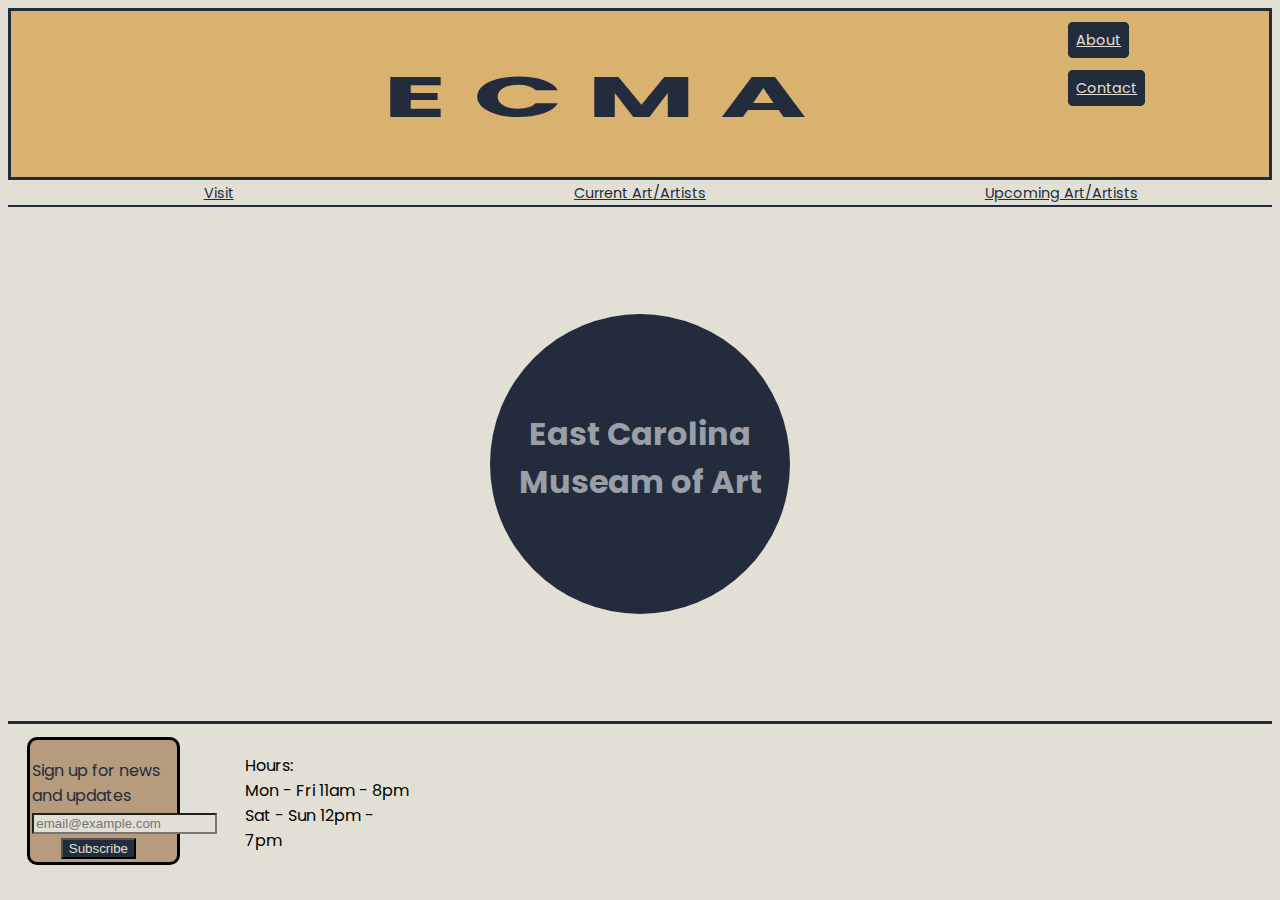
<file: FinalCode/index.html>
<!DOCTYPE html>
<html lang="en">
<head>
    <meta charset="UTF-8">
    <meta name="viewport" content="width=device-width, initial-scale=1.0">
    <title>EC Museam of Art</title>
    <!-- Link to Bootstrap 4 CSS -->
    <link rel="stylesheet" href="https://stackpath.bootstrapcdn.com/bootstrap/4.1.0/css/bootstrap.min.css" integrity="sha384-9gVQ4dYFwwWSjIDZnLEWnxCjeSWFphJiwGPXr1jddIhOegiu1FwO5qRGvFXOdJZ4" crossorigin="anonymous">
    <link href="https://fonts.googleapis.com/css2?family=Poppins&display=swap" rel="stylesheet">
    <link rel="stylesheet" href="https://use.fontawesome.com/releases/v5.5.0/css/all.css" integrity="sha384-B4dIYHKNBt8Bc12p+WXckhzcICo0wtJAoU8YZTY5qE0Id1GSseTk6S+L3BlXeVIU" crossorigin="anonymous">
    <link rel="stylesheet" type="text/css" href="./styles/stylesheet.css">
</head>
<body>
    <div class="container-wrap">
        <header class="mainheader">
            <div class="mainicon">
                <a class="homelink" href="./index.html"><i class="fab fa-accusoft fa-3x" style="color:#222c3c"></i></a>
            </div>
            <div class="ECMA">
                <h1 class="title">E C M A</h1>
            </div>
            <div class="topbuttons">
              <ul class="toptwobuttons">
                  <li class="topbutton1" >
                     <a class="toplinks" href="./pages/about.html">About</a>
                  </li>
                  <li class="topbutton2">
                    <a class="toplinks" href="./pages/contact.html">Contact</a>
                  </li>
              </ul>
            </div>
        </header>
        <nav class="row-fluid mainnavbar">
            <div class="navcontainer">
                <div class="nav-item1">
                    <a class="nav-link" href="./pages/visit.html">Visit</a>
                </div>
                <div class="nav-item1">
                    <a class="nav-link" href="./pages/currentevents.html">Current Art/Artists</a>
                </div>
                <div class="nav-item1">
                    <a class="nav-link" href="./pages/upcomingevents.html">Upcoming Art/Artists</a>
                </div>
            </div>
            <ul class="hiddennav nav-pills">
                <li class="nav-item dropdown">
                    <a class="nav-link dropdown-toggle" data-toggle="dropdown" href="#" role="button" aria-haspopup="true" aria-expanded="false"><i class="fas fa-align-justify"></i></a>
                    <div class="dropdown-menu">
                        <a class="dropdown-item" href="./pages/visit.html">Visit</a>
                        <a class="dropdown-item" href="./pages/currentevents.html">Current Art/Artists</a>
                        <a class="dropdown-item" href="./pages/upcomingevents.html">Upcoming Art/Artists</a>
                    </div>
                </li>
            </ul>
        </nav>
        <main class="row-fluid indexmiddlerow">
            <p>
            </br>
            </br>
            </br>      
            </p>
            <h3 class="middleheader">
            </br>
            </br>
                East Carolina Museam of Art
            </h3>
            <p>
            </br>
            </br>
            </br>   
            </p>
        </main>
        <footer class="row-fluid footerrow">
            <div class="col-sm-8">
                <div class="emailform">
                <p class="formtext">Sign up for news and updates</p>
                <form class="form-inline" action="/action_page.php">
                    <div class="form-group">
                      <label for="email"></label>
                      <input type="email" class="form-control" id="email" placeholder="email@example.com" name="email">
                    </div>
                    <button type="submit" class="btn btn-default emailbutton">Subscribe</button>
                </form>
            </div>
            </div>
            <div class="col-sm-4">
                <div class="hourscontainer">
                <p>
                    Hours:
                </br>
                    Mon - Fri 11am - 8pm
                    Sat - Sun 12pm - 7pm
                </p>
            </div>
            </div>
        </footer>
    </div>

    <script src="https://code.jquery.com/jquery-3.3.1.slim.min.js" integrity="sha384-q8i/X+965DzO0rT7abK41JStQIAqVgRVzpbzo5smXKp4YfRvH+8abtTE1Pi6jizo" crossorigin="anonymous"></script>
    <script src="https://cdnjs.cloudflare.com/ajax/libs/popper.js/1.14.0/umd/popper.min.js" integrity="sha384-cs/chFZiN24E4KMATLdqdvsezGxaGsi4hLGOzlXwp5UZB1LY//20VyM2taTB4QvJ" crossorigin="anonymous"></script>
    <script src="https://stackpath.bootstrapcdn.com/bootstrap/4.1.0/js/bootstrap.min.js" integrity="sha384-uefMccjFJAIv6A+rW+L4AHf99KvxDjWSu1z9VI8SKNVmz4sk7buKt/6v9KI65qnm" crossorigin="anonymous"></script>
</body>
</html>
</file>
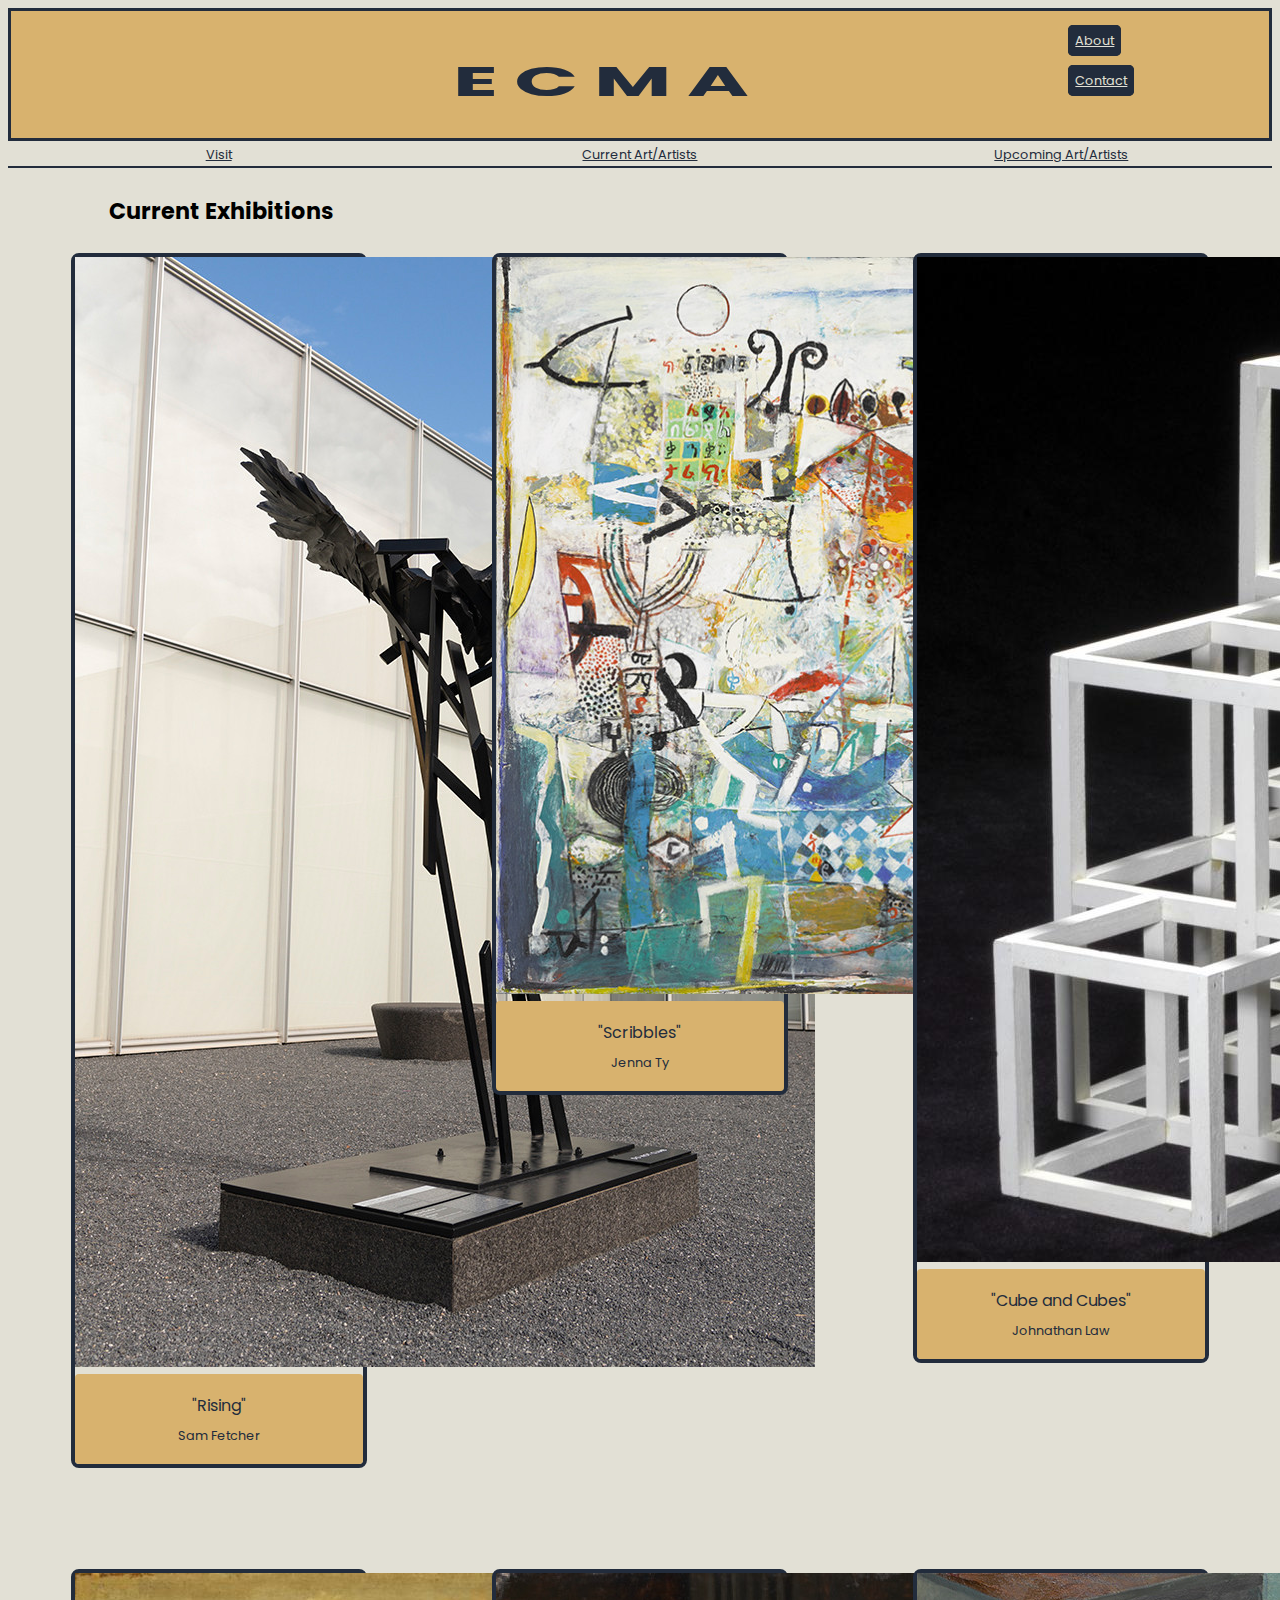
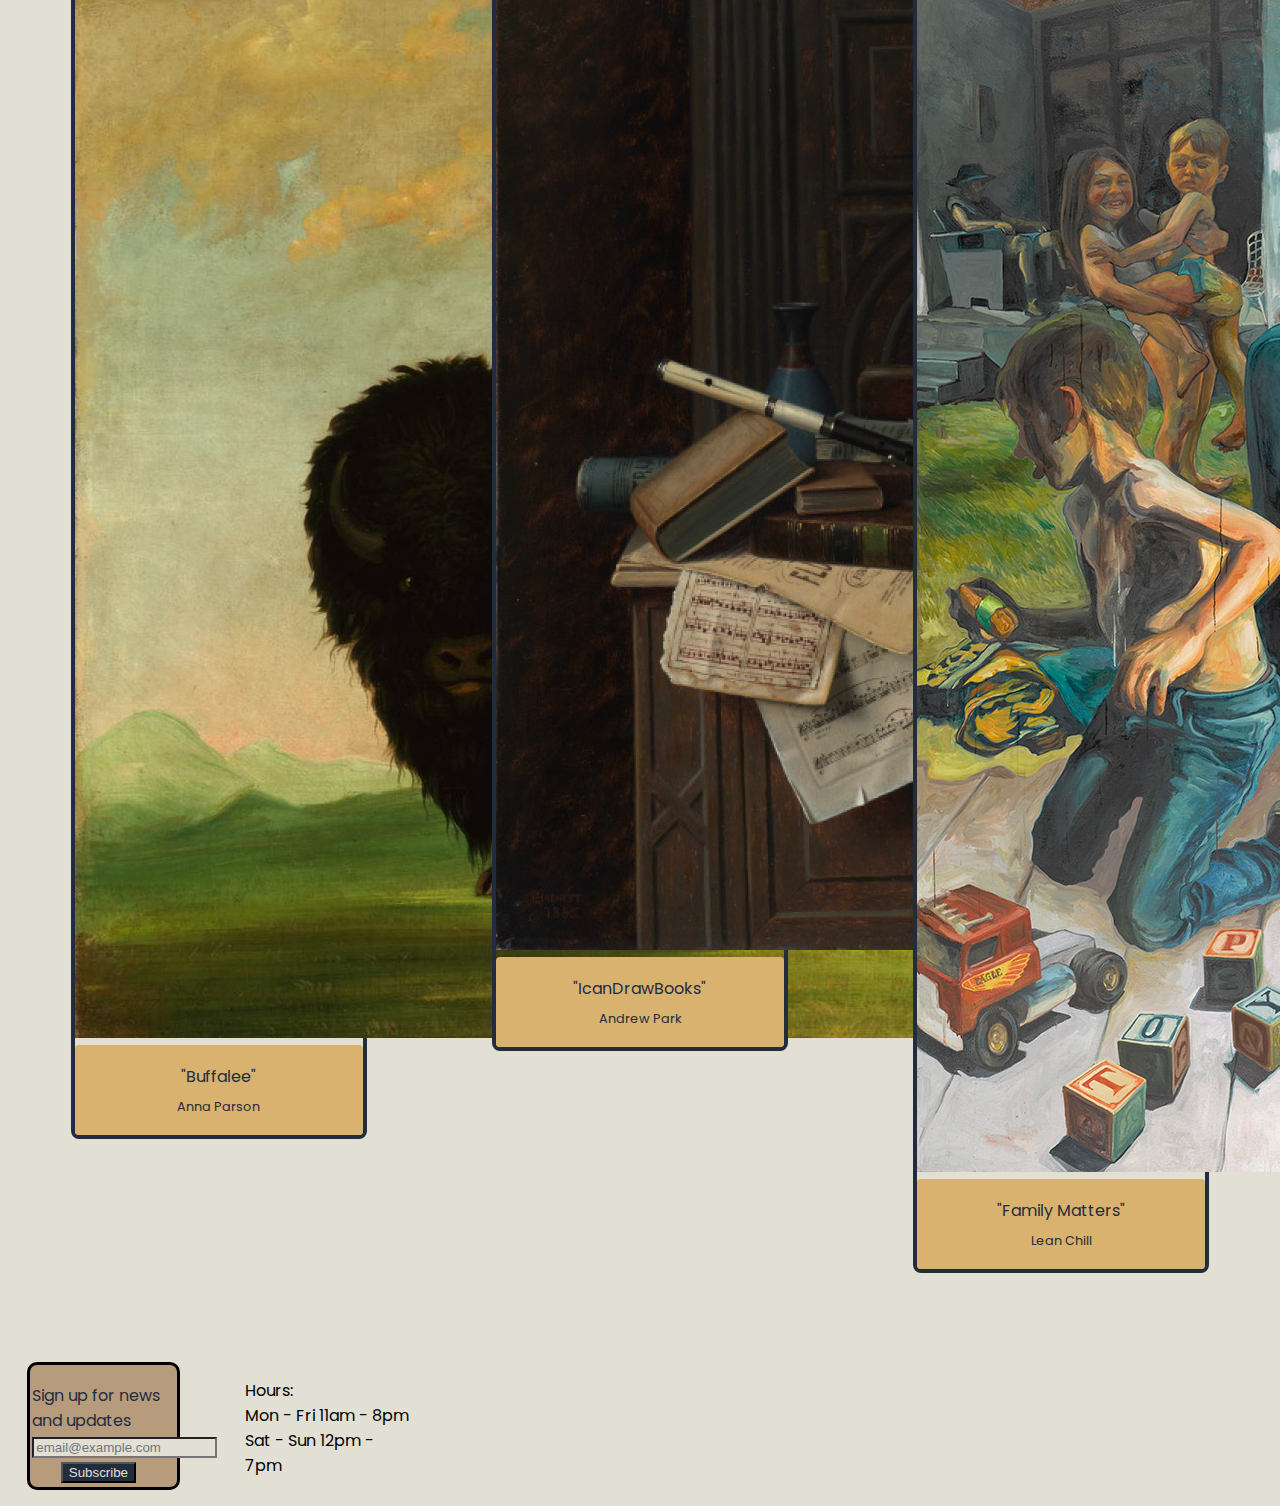
<file: FinalCode/pages/currentevents.html>
<!DOCTYPE html>
<html lang="en">
<head>
    <meta charset="UTF-8">
    <meta name="viewport" content="width=device-width, initial-scale=1.0">
    <title>Current Exhibits</title>
    <!-- Link to Bootstrap 4 CSS -->
    <link rel="stylesheet" href="https://stackpath.bootstrapcdn.com/bootstrap/4.1.0/css/bootstrap.min.css" integrity="sha384-9gVQ4dYFwwWSjIDZnLEWnxCjeSWFphJiwGPXr1jddIhOegiu1FwO5qRGvFXOdJZ4" crossorigin="anonymous">

    <!-- a Google font -->
    <link href="https://fonts.googleapis.com/css2?family=Poppins&display=swap" rel="stylesheet">
    <!-- FontAwesome for search icon -->
    <link rel="stylesheet" href="https://use.fontawesome.com/releases/v5.5.0/css/all.css" integrity="sha384-B4dIYHKNBt8Bc12p+WXckhzcICo0wtJAoU8YZTY5qE0Id1GSseTk6S+L3BlXeVIU" crossorigin="anonymous">
    <!-- Link to your custom stylesheet. Any non-Bootstrap styles you create go in this stylesheet. You can create new classes and IDs, or add new rules for classes that already exist in Bootstrap. Any rules you put in your custom stylesheet will override any styling applied to any elements of the same name in Bootstrap, as long as your custom stylesheet link comes AFTER your Bootstrap CSS link, the way it does here. -->
    <link rel="stylesheet" type="text/css" href="./pagestylesheet.css">
</head>
<body>
    <div class="container-wrap">
        <header class="mainheader">
            <div class="mainicon">
                <a class="homelink" href="../index.html"><i class="fab fa-accusoft fa-2x" style="color:#222c3c"></i></a>
            </div>
            <div class="ECMA">
                <h1 class="title">E C M A</h1>
            </div>
            <div class="topbuttons">
              <ul class="toptwobuttons">
                  <li class="topbutton1" >
                     <a class="toplinks" href="./about.html">About</a>
                  </li>
                  <li class="topbutton2">
                    <a class="toplinks" href="./contact.html">Contact</a>
                  </li>
              </ul>
            </div>
        </header>
        <nav class="row-fluid mainnavbar">
            <div class="navcontainer">
                <div class="nav-item1">
                    <a class="nav-link" href="./visit.html">Visit</a>
                </div>
                <div class="nav-item1">
                    <a class="nav-link" href="./currentevents.html">Current Art/Artists</a>
                </div>
                <div class="nav-item1">
                    <a class="nav-link" href="./upcomingevents.html">Upcoming Art/Artists</a>
                </div>
            </div>
            <ul class="hiddennav nav-pills">
                <li class="nav-item dropdown">
                    <a class="nav-link dropdown-toggle" data-toggle="dropdown" href="#" role="button" aria-haspopup="true" aria-expanded="false"><i class="fas fa-align-justify"></i></a>
                    <div class="dropdown-menu">
                        <a class="dropdown-item" href="./visit.html">Visit</a>
                        <a class="dropdown-item" href="./currentevents.html">Current Art/Artists</a>
                        <a class="dropdown-item" href="./upcomingevents.html">Upcoming Art/Artists</a>
                    </div>
                </li>
            </ul>
        </nav>
        <div class="row-fluid currentmainrow">
            <div class="currentexhibition">Current Exhibitions</div>
            <div class="currentartcontainer">
                <div class="imagecard" style="width: 18rem;">
                    <img src="../images/Blacksclupture.jpg" class="card-img-top" alt="...">
                    <div class="card-body">
                        <p class="card-title">"Rising"</p>
                        <p class="card-text">Sam Fetcher</p>
                    </div>
                </div>
                <div class="imagecard" style="width: 18rem;">
                    <img src="../images/Abstract.jpg" class="card-img-top" alt="...">
                    <div class="card-body">
                        <p class="card-title">"Scribbles"</p>
                        <p class="card-text">Jenna Ty</p>
                    </div>
                </div>
                <div class="imagecard" style="width: 18rem;">
                    <img src="../images/Cube.jpg" class="card-img-top" alt="...">
                    <div class="card-body">
                        <p class="card-title">"Cube and Cubes"</p>
                        <p class="card-text">Johnathan Law</p>
                    </div>
                </div>
            </div>
        </div>
        <div class="row-fluid currentmainrow">
            <div class="currentartcontainer">
                <div class="imagecard" style="width: 18rem;">
                    <img src="../images/Buffalo.jpg" class="card-img-top" alt="...">
                    <div class="card-body">
                        <p class="card-title">"Buffalee"</p>
                        <p class="card-text">Anna Parson</p>
                    </div>
                </div>
                <div class="imagecard" style="width: 18rem;">
                    <img src="../images/Books.jpg" class="card-img-top" alt="...">
                    <div class="card-body">
                        <p class="card-title">"IcanDrawBooks"</p>
                        <p class="card-text">Andrew Park</p>
                    </div>
                </div>
                <div class="imagecard" style="width: 18rem;">
                    <img src="../images/Child.jpg" class="card-img-top" alt="...">
                    <div class="card-body">
                        <p class="card-title">"Family Matters"</p>
                        <p class="card-text">Lean Chill</p>
                    </div>
                </div>
            </div>
        </div>
        <footer class="row-fluid footerrow">
            <div class="col-sm-8">
                <div class="emailform">
                <p class="formtext">Sign up for news and updates</p>
                <form class="form-inline" action="/action_page.php">
                    <div class="form-group">
                      <label for="email"></label>
                      <input type="email" class="form-control" id="email" placeholder="email@example.com" name="email">
                    </div>
                    <button type="submit" class="btn btn-default emailbutton">Subscribe</button>
                </form>
            </div>
            </div>
            <div class="col-sm-4">
                <div class="hourscontainer">
                <p>
                    Hours:
                </br>
                    Mon - Fri 11am - 8pm
                    Sat - Sun 12pm - 7pm
                </p>
            </div>
            </div>
        </footer>
    </div>

    <script src="https://code.jquery.com/jquery-3.3.1.slim.min.js" integrity="sha384-q8i/X+965DzO0rT7abK41JStQIAqVgRVzpbzo5smXKp4YfRvH+8abtTE1Pi6jizo" crossorigin="anonymous"></script>
    <script src="https://cdnjs.cloudflare.com/ajax/libs/popper.js/1.14.0/umd/popper.min.js" integrity="sha384-cs/chFZiN24E4KMATLdqdvsezGxaGsi4hLGOzlXwp5UZB1LY//20VyM2taTB4QvJ" crossorigin="anonymous"></script>
    <script src="https://stackpath.bootstrapcdn.com/bootstrap/4.1.0/js/bootstrap.min.js" integrity="sha384-uefMccjFJAIv6A+rW+L4AHf99KvxDjWSu1z9VI8SKNVmz4sk7buKt/6v9KI65qnm" crossorigin="anonymous"></script>
</body>
</html>
</file>
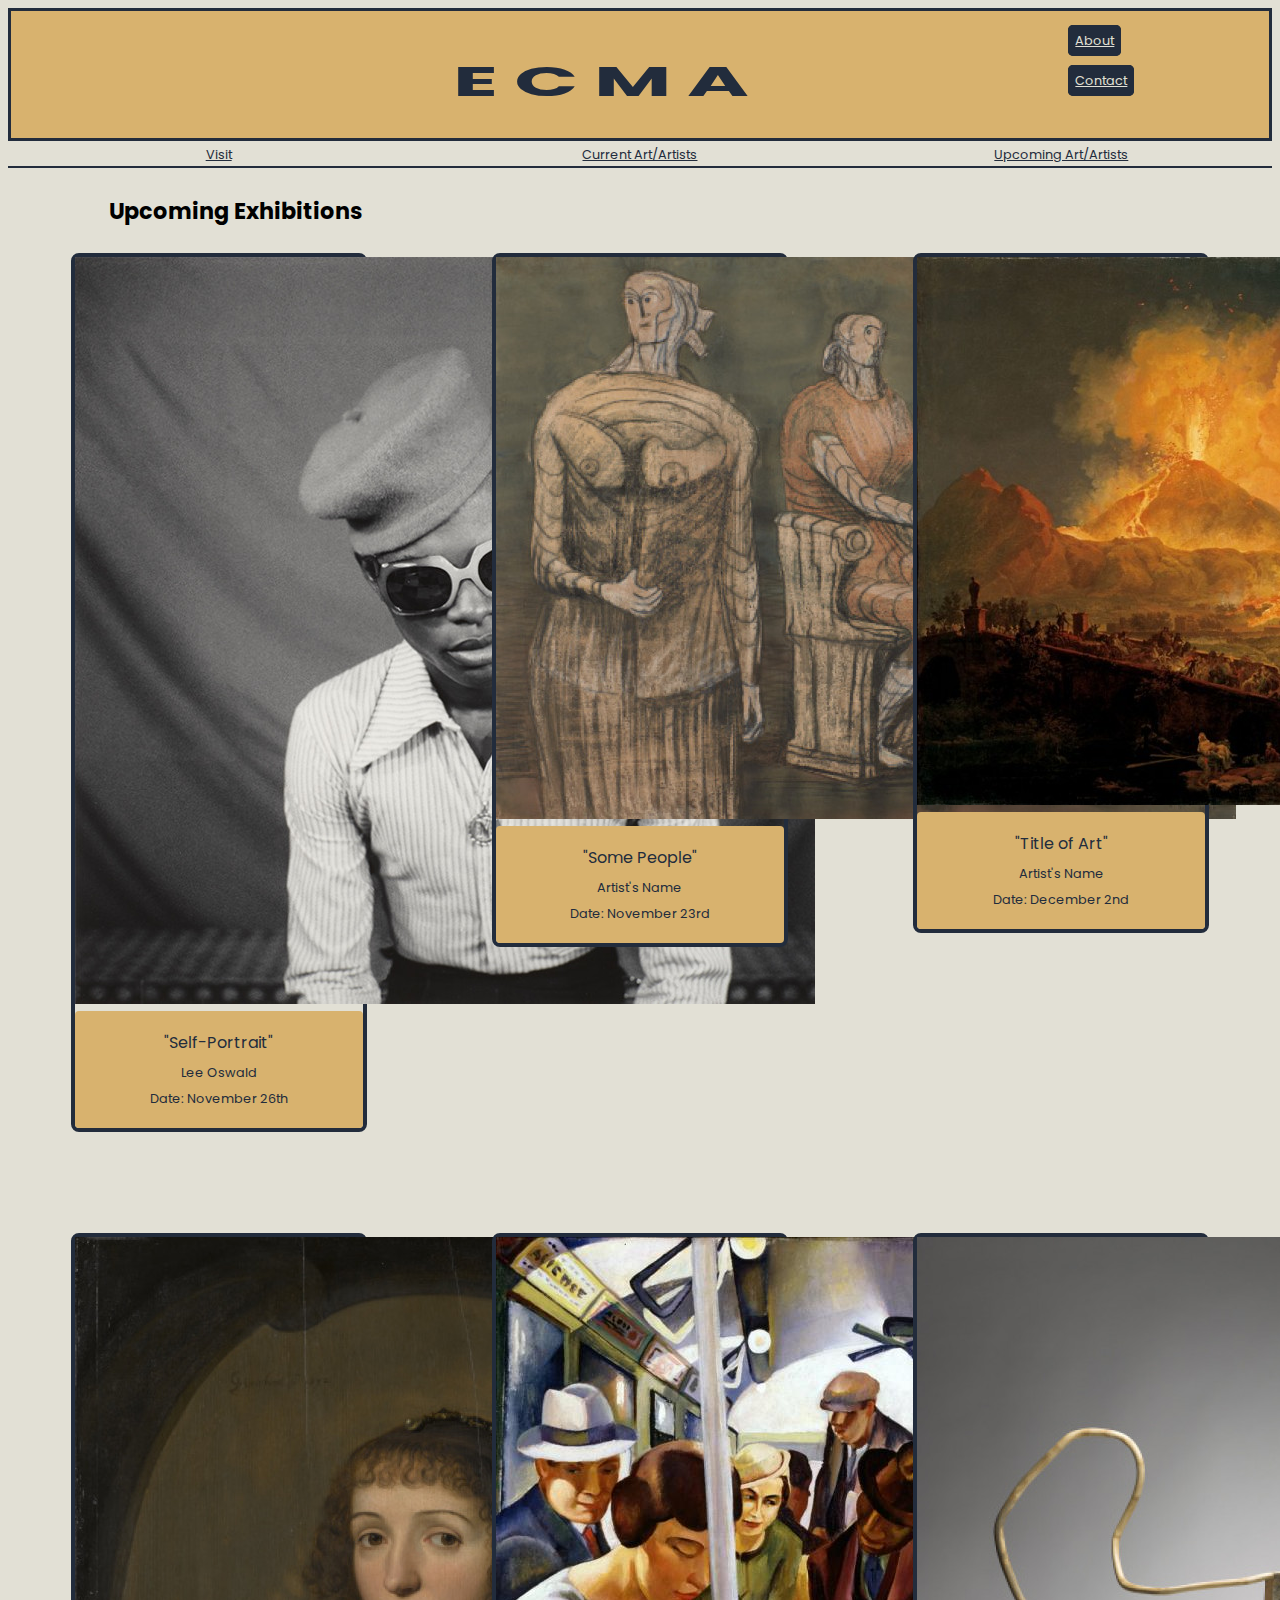
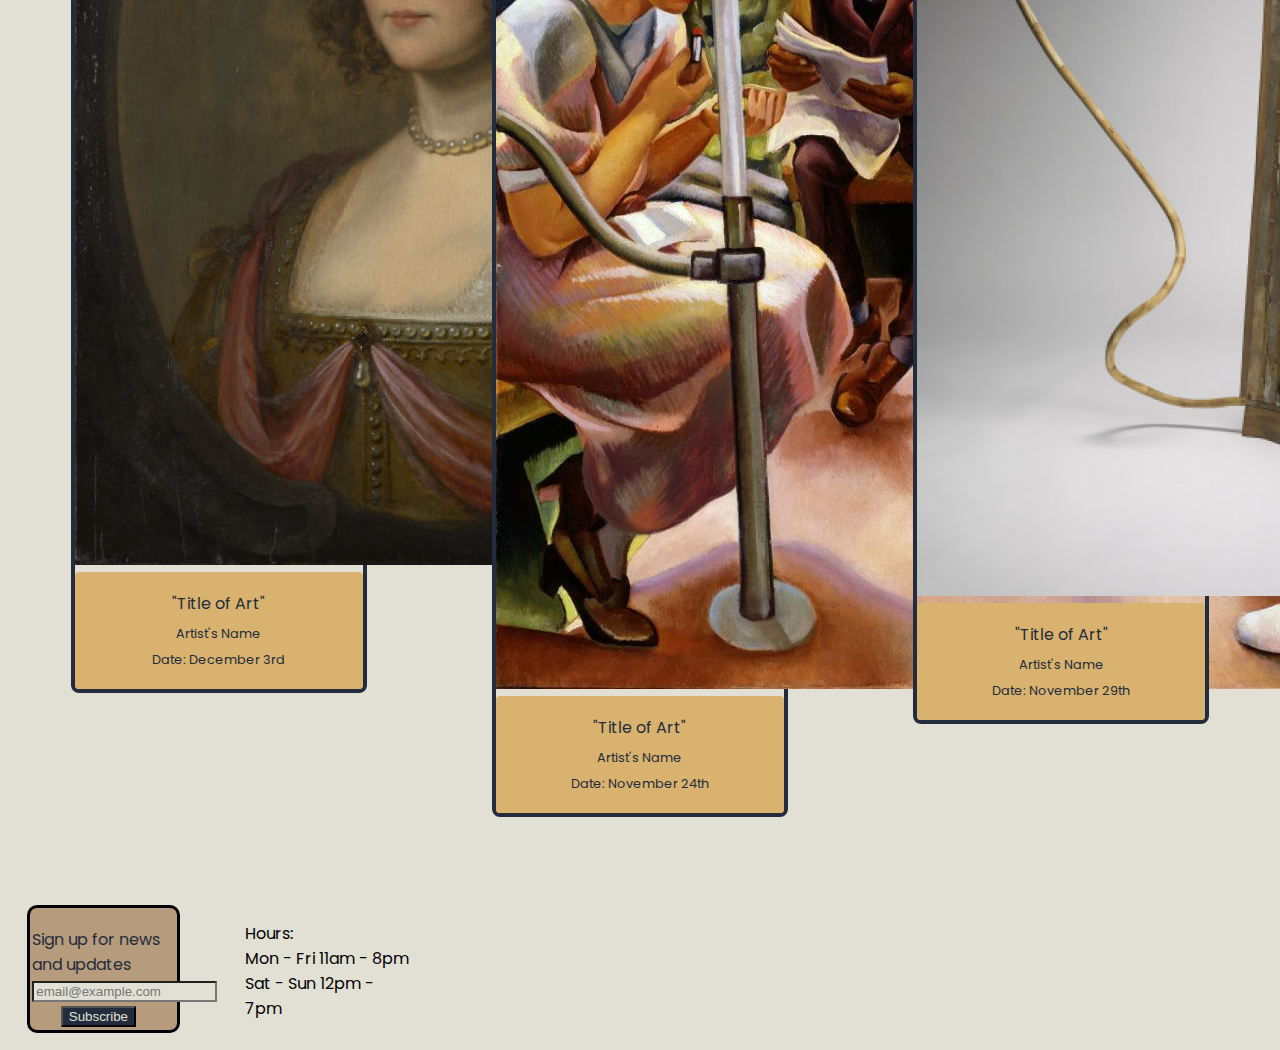
<file: FinalCode/pages/upcomingevents.html>
<!DOCTYPE html>
<html lang="en">
<head>
    <meta charset="UTF-8">
    <meta name="viewport" content="width=device-width, initial-scale=1.0">
    <title>Upcoming Exhibits</title>
    <!-- Link to Bootstrap 4 CSS -->
    <link rel="stylesheet" href="https://stackpath.bootstrapcdn.com/bootstrap/4.1.0/css/bootstrap.min.css" integrity="sha384-9gVQ4dYFwwWSjIDZnLEWnxCjeSWFphJiwGPXr1jddIhOegiu1FwO5qRGvFXOdJZ4" crossorigin="anonymous">

    <!-- a Google font -->
    <link href="https://fonts.googleapis.com/css2?family=Poppins&display=swap" rel="stylesheet">
    <!-- FontAwesome for search icon -->
    <link rel="stylesheet" href="https://use.fontawesome.com/releases/v5.5.0/css/all.css" integrity="sha384-B4dIYHKNBt8Bc12p+WXckhzcICo0wtJAoU8YZTY5qE0Id1GSseTk6S+L3BlXeVIU" crossorigin="anonymous">
    <!-- Link to your custom stylesheet. Any non-Bootstrap styles you create go in this stylesheet. You can create new classes and IDs, or add new rules for classes that already exist in Bootstrap. Any rules you put in your custom stylesheet will override any styling applied to any elements of the same name in Bootstrap, as long as your custom stylesheet link comes AFTER your Bootstrap CSS link, the way it does here. -->
    <link rel="stylesheet" type="text/css" href="./pagestylesheet.css">
</head>
<body>
    <div class="container-wrap">
        <header class="mainheader">
            <div class="mainicon">
                <a class="homelink" href="../index.html"><i class="fab fa-accusoft fa-2x" style="color:#222c3c"></i></a>
            </div>
            <div class="ECMA">
                <h1 class="title">E C M A</h1>
            </div>
            <div class="topbuttons">
              <ul class="toptwobuttons">
                  <li class="topbutton1" >
                     <a class="toplinks" href="./about.html">About</a>
                  </li>
                  <li class="topbutton2">
                    <a class="toplinks" href="./contact.html">Contact</a>
                  </li>
              </ul>
            </div>
        </header>
        <nav class="row-fluid mainnavbar">
            <div class="navcontainer">
                <div class="nav-item1">
                    <a class="nav-link" href="./visit.html">Visit</a>
                </div>
                <div class="nav-item1">
                    <a class="nav-link" href="./currentevents.html">Current Art/Artists</a>
                </div>
                <div class="nav-item1">
                    <a class="nav-link" href="./upcomingevents.html">Upcoming Art/Artists</a>
                </div>
            </div>
            <ul class="hiddennav nav-pills">
                <li class="nav-item dropdown">
                    <a class="nav-link dropdown-toggle" data-toggle="dropdown" href="#" role="button" aria-haspopup="true" aria-expanded="false"><i class="fas fa-align-justify"></i></a>
                    <div class="dropdown-menu">
                        <a class="dropdown-item" href="./visit.html">Visit</a>
                        <a class="dropdown-item" href="./currentevents.html">Current Art/Artists</a>
                        <a class="dropdown-item" href="./upcomingevents.html">Upcoming Art/Artists</a>
                    </div>
                </li>
            </ul>
        </nav>
        <div class="row-fluid currentmainrow">
            <div class="upcomingexhibition">Upcoming Exhibitions</div>
            <div class="currentartcontainer">
                <div class="imagecard" style="width: 18rem;">
                    <img src="../images/Self-Portrait.jpg" class="card-img-top" alt="...">
                    <div class="card-body">
                        <p class="card-title">"Self-Portrait"</p>
                        <p class="card-text">Lee Oswald</p>
                        <p class="card-text">Date: November 26th</p>
                    </div>
                </div>
                <div class="imagecard" style="width: 18rem;">
                    <img src="../images/WeirdPeople.jpg" class="card-img-top" alt="...">
                    <div class="card-body">
                        <p class="card-title">"Some People"</p>
                        <p class="card-text">Artist's Name</p>
                        <p class="card-text">Date: November 23rd</p>
                    </div>
                </div>
                <div class="imagecard" style="width: 18rem;">
                    <img src="../images/The-Eruption-of-Mt-Vesuvius.jpg" class="card-img-top" alt="...">
                    <div class="card-body">
                        <p class="card-title">"Title of Art"</p>
                        <p class="card-text">Artist's Name</p>
                        <p class="card-text">Date: December 2nd</p>
                    </div>
                </div>
            </div>
        </div>
        <div class="row-fluid currentmainrow">
            <div class="currentartcontainer">
                <div class="imagecard" style="width: 18rem;">
                    <img src="../images/Portrait.jpg" class="card-img-top" alt="...">
                    <div class="card-body">
                        <p class="card-title">"Title of Art"</p>
                        <p class="card-text">Artist's Name</p>
                        <p class="card-text">Date: December 3rd</p>
                    </div>
                </div>
                <div class="imagecard" style="width: 18rem;">
                    <img src="../images/People.jpg" class="card-img-top" alt="...">
                    <div class="card-body">
                        <p class="card-title">"Title of Art"</p>
                        <p class="card-text">Artist's Name</p>
                        <p class="card-text">Date: November 24th</p>
                    </div>
                </div>
                <div class="imagecard" style="width: 18rem;">
                    <img src="../images/Cup.jpg" class="card-img-top" alt="...">
                    <div class="card-body">
                        <p class="card-title">"Title of Art"</p>
                        <p class="card-text">Artist's Name</p>
                        <p class="card-text">Date: November 29th</p>
                    </div>
                </div>
            </div>
        </div>
        <footer class="row-fluid footerrow">
            <div class="col-sm-8">
                <div class="emailform">
                <p class="formtext">Sign up for news and updates</p>
                <form class="form-inline" action="/action_page.php">
                    <div class="form-group">
                      <label for="email"></label>
                      <input type="email" class="form-control" id="email" placeholder="email@example.com" name="email">
                    </div>
                    <button type="submit" class="btn btn-default emailbutton">Subscribe</button>
                </form>
                </div>
            </div>
            <div class="col-sm-4">
                <div class="hourscontainer">
                <p>
                    Hours:
                </br>
                    Mon - Fri 11am - 8pm
                    Sat - Sun 12pm - 7pm
                </p>
                </div>
            </div>
        </div>
        </footer>
    </div>

    <script src="https://code.jquery.com/jquery-3.3.1.slim.min.js" integrity="sha384-q8i/X+965DzO0rT7abK41JStQIAqVgRVzpbzo5smXKp4YfRvH+8abtTE1Pi6jizo" crossorigin="anonymous"></script>
    <script src="https://cdnjs.cloudflare.com/ajax/libs/popper.js/1.14.0/umd/popper.min.js" integrity="sha384-cs/chFZiN24E4KMATLdqdvsezGxaGsi4hLGOzlXwp5UZB1LY//20VyM2taTB4QvJ" crossorigin="anonymous"></script>
    <script src="https://stackpath.bootstrapcdn.com/bootstrap/4.1.0/js/bootstrap.min.js" integrity="sha384-uefMccjFJAIv6A+rW+L4AHf99KvxDjWSu1z9VI8SKNVmz4sk7buKt/6v9KI65qnm" crossorigin="anonymous"></script>
</body>
</html>
</file>
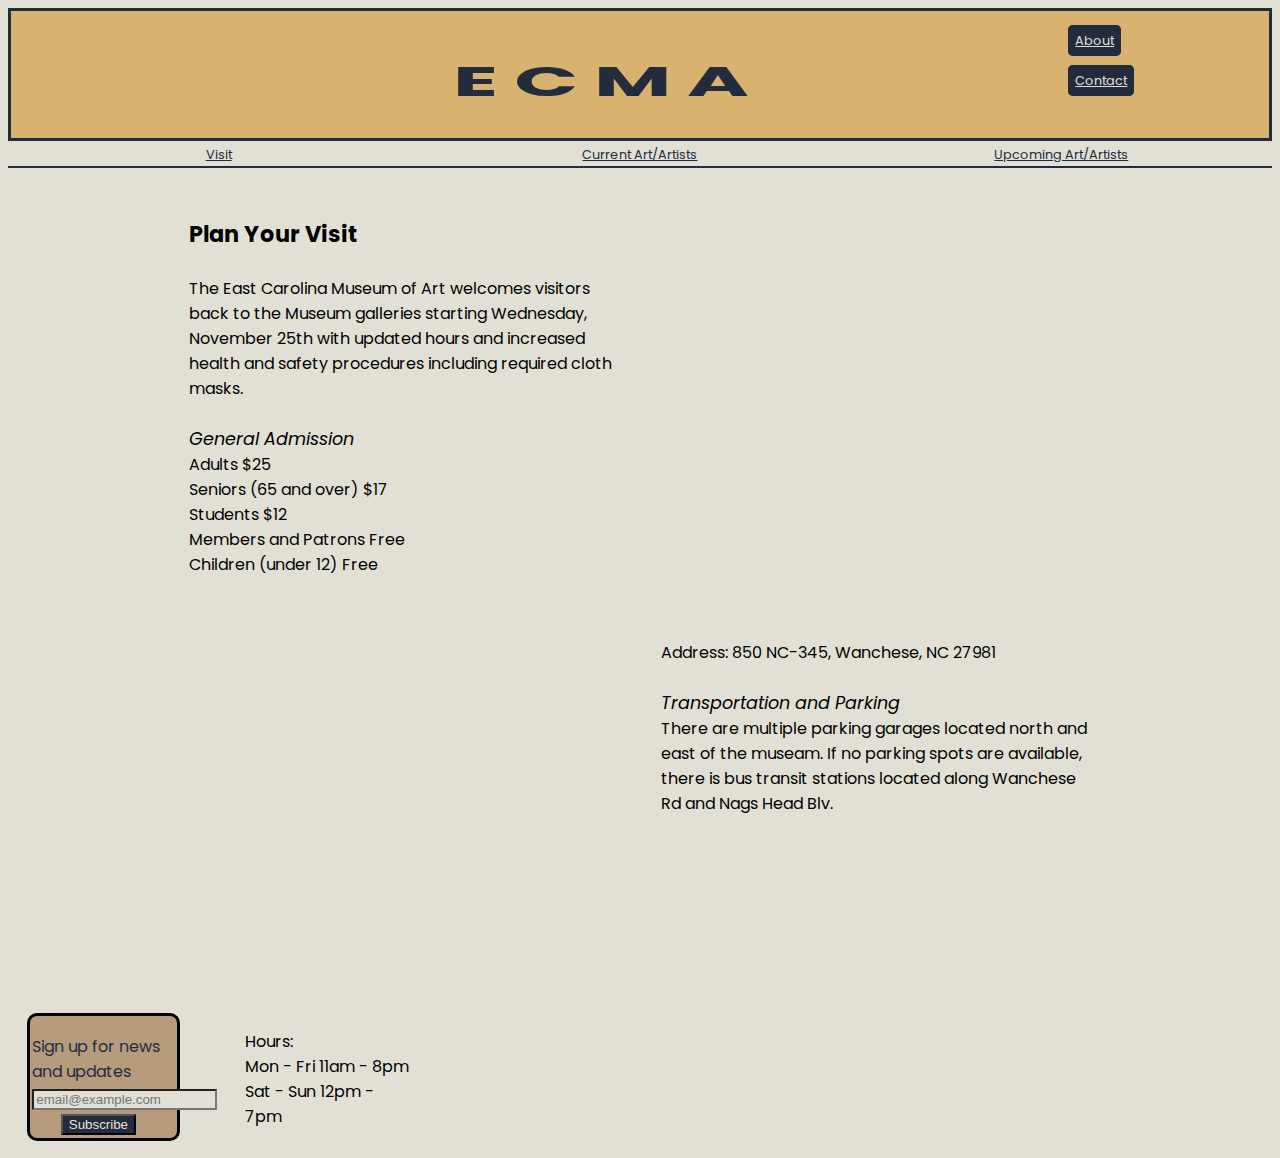
<file: FinalCode/pages/visit.html>
<!DOCTYPE html>
<html lang="en">
<head>
    <meta charset="UTF-8">
    <meta name="viewport" content="width=device-width, initial-scale=1.0">
    <title>Visit ECMA</title>
    <!-- Link to Bootstrap 4 CSS -->
    <link rel="stylesheet" href="https://stackpath.bootstrapcdn.com/bootstrap/4.1.0/css/bootstrap.min.css" integrity="sha384-9gVQ4dYFwwWSjIDZnLEWnxCjeSWFphJiwGPXr1jddIhOegiu1FwO5qRGvFXOdJZ4" crossorigin="anonymous">

    <!-- a Google font -->
    <link href="https://fonts.googleapis.com/css2?family=Poppins&display=swap" rel="stylesheet">
    <!-- FontAwesome for search icon -->
    <link rel="stylesheet" href="https://use.fontawesome.com/releases/v5.5.0/css/all.css" integrity="sha384-B4dIYHKNBt8Bc12p+WXckhzcICo0wtJAoU8YZTY5qE0Id1GSseTk6S+L3BlXeVIU" crossorigin="anonymous">
    <!-- Link to your custom stylesheet. Any non-Bootstrap styles you create go in this stylesheet. You can create new classes and IDs, or add new rules for classes that already exist in Bootstrap. Any rules you put in your custom stylesheet will override any styling applied to any elements of the same name in Bootstrap, as long as your custom stylesheet link comes AFTER your Bootstrap CSS link, the way it does here. -->
    <link rel="stylesheet" type="text/css" href="./pagestylesheet.css">
</head>
<body>
    <div class="container-wrap">
        <header class="mainheader">
            <div class="mainicon">
                <a class="homelink" href="../index.html"><i class="fab fa-accusoft fa-2x" style="color:#222c3c"></i></a>
            </div>
            <div class="ECMA">
                <h1 class="title">E C M A</h1>
            </div>
            <div class="topbuttons">
              <ul class="toptwobuttons">
                  <li class="topbutton1" >
                     <a class="toplinks" href="./about.html">About</a>
                  </li>
                  <li class="topbutton2">
                    <a class="toplinks" href="./contact.html">Contact</a>
                  </li>
              </ul>
            </div>
        </header>
        <nav class="row-fluid mainnavbar">
            <div class="navcontainer">
                <div class="nav-item1">
                    <a class="nav-link" href="./visit.html">Visit</a>
                </div>
                <div class="nav-item1">
                    <a class="nav-link" href="./currentevents.html">Current Art/Artists</a>
                </div>
                <div class="nav-item1">
                    <a class="nav-link" href="./upcomingevents.html">Upcoming Art/Artists</a>
                </div>
            </div>
            <ul class="hiddennav nav-pills">
                <li class="nav-item dropdown">
                    <a class="nav-link dropdown-toggle" data-toggle="dropdown" href="#" role="button" aria-haspopup="true" aria-expanded="false"><i class="fas fa-align-justify"></i></a>
                    <div class="dropdown-menu">
                        <a class="dropdown-item" href="./visit.html">Visit</a>
                        <a class="dropdown-item" href="./currentevents.html">Current Art/Artists</a>
                        <a class="dropdown-item" href="./upcomingevents.html">Upcoming Art/Artists</a>
                    </div>
                </li>
            </ul>
        </nav>
        <div class="row-fluid visitmainrow">
            <div class="visitinfo">
                <span class="planyourvisit">Plan Your Visit</span>
                </br>
                </br>
                The East Carolina Museum of Art welcomes visitors back to the Museum galleries starting Wednesday, November 25th with updated hours and increased health and safety procedures including required cloth masks.
                </br>
                </br>
                <span class="generaladmission"><em>General Admission</em></span>
                </br>
                Adults	$25
                </br>
                Seniors (65 and over)	$17
                </br>
                Students	$12
                </br>
                Members and Patrons	Free
                </br>
                Children (under 12)	Free
            </div>
            <div class="visitimagecontainer">
                <div class="museamimage"></div>
            </div>
        </div>
        <div class="row-fluid visitlowerrow">
            <div class="directionmapcontainer">
                <div class="directionimage"></div>
            </div>
            <div class="directioncontainer">
            <span class="address">Address:</span> 850 NC-345, Wanchese, NC 27981
            </br>
            </br>
            <span class="transportationandparking"><em>Transportation and Parking</em></span>
            </br>
            There are multiple parking garages located north and east of the museam. If no parking spots are available, there is bus transit stations located along Wanchese Rd and Nags Head Blv.
            </div>
        </div>
        <footer class="row-fluid footerrow">
            <div class="col-sm-8">
                <div class="emailform">
                <p class="formtext">Sign up for news and updates</p>
                <form class="form-inline" action="/action_page.php">
                    <div class="form-group">
                      <label for="email"></label>
                      <input type="email" class="form-control" id="email" placeholder="email@example.com" name="email">
                    </div>
                    <button type="submit" class="btn btn-default emailbutton">Subscribe</button>
                </form>
                </div>
            </div>
            <div class="col-sm-4">
                <div class="hourscontainer">
                <p>
                    Hours:
                </br>
                    Mon - Fri 11am - 8pm
                    Sat - Sun 12pm - 7pm
                </p>
            </div>
            </div>
        </footer>
    </div>

    <script src="https://code.jquery.com/jquery-3.3.1.slim.min.js" integrity="sha384-q8i/X+965DzO0rT7abK41JStQIAqVgRVzpbzo5smXKp4YfRvH+8abtTE1Pi6jizo" crossorigin="anonymous"></script>
    <script src="https://cdnjs.cloudflare.com/ajax/libs/popper.js/1.14.0/umd/popper.min.js" integrity="sha384-cs/chFZiN24E4KMATLdqdvsezGxaGsi4hLGOzlXwp5UZB1LY//20VyM2taTB4QvJ" crossorigin="anonymous"></script>
    <script src="https://stackpath.bootstrapcdn.com/bootstrap/4.1.0/js/bootstrap.min.js" integrity="sha384-uefMccjFJAIv6A+rW+L4AHf99KvxDjWSu1z9VI8SKNVmz4sk7buKt/6v9KI65qnm" crossorigin="anonymous"></script>
</body>
</html>
</file>
<file: FinalCode/styles/stylesheet.css>
body {
    font-family: 'Poppins', sans-serif;
    background-color: #e2e0d5;
}
.mainicon {
    margin-top: 1.3%;
    margin-left: 2%;
}
.mainheader {
    display: flex;
    justify-content: space-between;
    background-color: #d8b26e;
    color: #222c3c;
    border-style: solid;
    border-color: #222c3c;
}
.toptwobuttons {
    list-style: none;
    width: 100px;
}
.topbuttons {
    margin-right: 8%;
}
.ECMA {
    margin-left: 10%;
    margin-top: .5%;
    transform:scale(2.1,1);
}

.title {
    font-size: 3.5rem;
}
.toplinks {
    font-size: .9rem;
    color: #e2e0d5;
    border-style: solid;
    border-color: #222c3c;
    background-color: #222c3c;
    padding: 5%;
    border-radius: 5px;
    transition: all 250ms ease-in-out;
}
.toplinks:hover {
    color: #222c3c;
     background-color: #999ea7;
     text-decoration: none;
     border-color: #999ea7;
}
.topbutton1 {
    margin-top: 15%;
    margin-bottom: 18%;
}
.topbutton2 {
    margin-top: 23%;
}
.navcontainer {
    display: flex;
    list-style: none;
    justify-content: space-around;
    margin: 0;
    text-align: center;
    border-bottom: 2px solid #222c3c;
}
.nav-link {
    color: #222c3c;
    font-size: .9rem;
    border-color: #222c3c;
    transition: all 300ms ease-in-out;
    padding-top: 2%;
    padding-bottom: 2%;
}
.nav-link:hover {
    transform:scale(1.2);
    color: #999ea7;
    text-decoration: none;
}
.nav-link:active {
    color: red;
}
.nav-item1 {
    width: 100%;
}
.hiddennav {
    display: none;
}
.middleheader {
    width: 300px;
    height: 300px;
    border-radius: 150px;
    background-color: #222c3c;
    font-size: 2rem;
    color: #999ea7;
    margin: 0 auto;
    text-align: center;
    line-height: 3rem;
    transition: all 300ms ease-in-out;
    
}
.middleheader:hover {
    transform:scale(1.3);
    box-shadow: 8px 8px 8px black ;
}
.indexmiddlerow {
    background-image: url(https://www.cianellistudios.com/blog/wp-content/uploads/2013/08/seascape-paintings-in-the-light-of-each-other.jpg);
    background-size: cover;
    height: 100%;
    border-bottom: 3px solid #222c3c;
    margin-bottom: 1%;
}
.emailform {
    border-style: solid;
    border-color: black;
    border-radius: 10px;
    padding: 1%;
    background-color: #b69b7d;
    border-width: 3px;
    color: #222c3c;
    width: 60%;
    margin-left: 8%;
}
.footerrow {
    display: flex;
    margin-bottom: 1%;
}
.emailbutton {
    margin-left: 20%;
    background-color: #222c3c;
    color: #e2e0d5;
}
.emailbutton:hover {
    background-color: #e2e0d5;
    color: #222c3c;
    border: 1px solid #222c3c;
}
.emailbutton:active {
    color: red;
}
.form-group {
    width: 40%;
}
.form-control {
    background-color: #e2e0d5;
}
.formtext {
    font-size: 1rem;
    margin-bottom: 1%;
}
.hourscontainer {
    width: 50%;
}
@media screen and (max-width: 740px) {
    .title {
        font-size: 1.8rem;
        margin-top: 12%;
    }
}
@media screen and (max-width: 660px) {
    .footerrow {
        flex-direction: column;
    }
    .emailform {
        margin: 0 auto;
        margin-top: 6%;
        margin-bottom: 5%;
    }
    .hourscontainer {
        margin: 0 auto;
        width: 60%;
    }
}
@media screen and (max-width: 540px) {
.hiddennav {
    display: block;
    list-style: none;
    width: 21%;
    margin-top: 3%;
}
.dropdown-menu {
    background-color: #e2e0d5;
}
.dropdown-item {
     transition: all 300ms ease-in-out;
}
.dropdown-item:hover {
    transform:scale(1.02);
    background-color: none;
    background-color: #e2e0d5;
    color: #999ea7;
}
.mainicon {
    margin-top: 4%;
}
.navcontainer {
    display: none;
}
.footerrow {
    flex-direction: column;
}
.emailform {
    margin: 0 auto;
    margin-top: 6%;
    margin-bottom: 5%;
}
.hourscontainer {
    width: 40%;
}
.form-group {
    width: 100%;
}
.emailbutton {
    margin-left: 28%;
}
}
</file>
<file: FinalCode/pages/pagestylesheet.css>
body {
    font-family: 'Poppins', sans-serif;
    background-color: #e2e0d5;
}
.mainicon {
    margin-top: 1.8%;
    margin-left: 3%;
}
.mainheader {
    display: flex;
    justify-content: space-between;
    background-color: #d8b26e;
    color: #222c3c;
    border-style: solid;
    border-color: #222c3c;
}
.toptwobuttons {
    list-style: none;
    width: 100px;
}
.topbuttons {
    margin-right: 8%;
}
.ECMA {
    margin-left: 10%;
    margin-top: 1.1%;
    transform:scale(2.1,1);
}
.title {
    font-size: 2.5rem;
}
.toplinks {
    font-size: .8rem;
    color: #e2e0d5;
    border-style: solid;
    border-color: #222c3c;
    background-color: #222c3c;
    padding: 4%;
    border-radius: 5px;
    transition: all 250ms ease-in-out;
}
.toplinks:hover {
    color: #222c3c;
     background-color: #999ea7;
     text-decoration: none;
     border-color: #999ea7;
}
.topbutton1 {
    margin-top: 10%;
    margin-bottom: 14%;
}
.topbutton2 {
    margin-top: 15%;
    margin-bottom: 0;
}
.navcontainer {
    display: flex;
    list-style: none;
    justify-content: space-around;
    margin: 0;
    text-align: center;
    border-bottom: 2px solid #222c3c;
}
.nav-link {
    color: #222c3c;
    font-size: .8rem;
    border-color: #222c3c;
    transition: all 300ms ease-in-out;
    padding-top: 2%;
    padding-bottom: 2%;
}
.nav-link:hover {
    transform:scale(1.2);
    color: #999ea7;
    text-decoration: none;
}
.nav-link:active {
    color: red;
}
.nav-item1 {
    width: 100%;
}
.hiddennav {
    display: none;
}
.currentexhibition {
    margin-left: 8%;
    margin-top: 2%;
    font-size: 1.4rem;
    font-weight: bold;
}
.upcomingexhibition{
    margin-left: 8%;
    margin-top: 2%;
    font-size: 1.4rem;
    font-weight: bold;
}
.exhibition {
    margin-left: 8%;
    margin-top: 2%;
    font-size: 1.4rem;
    font-weight: bold;
}
.currentartcontainer {
    display: flex;
    justify-content: space-around;
}
.card-body {
    padding: 3%;
    background-color: #d8b26e;
    color: #222c3c;
    text-align: center;
    border-radius: 4px;
    line-height: 14px;
}
.card-text {
    font-size: .8rem;
}
.imagecard {
    border-style: solid;
    border-color: #222c3c;
    border-width: 4px;
    margin-top: 2%;
    margin-bottom: 6%;
    height: 100%;
    border-radius: 8px;
}
.visitmainrow {
    display: flex;
    justify-content: space-around;
    width: 85%;
    margin: 0 auto;
    margin-top: 3%;
}
.visitinfo {
    width: 40%;
    margin-top: 1%;
}
.planyourvisit{
    font-size: 1.4rem;
    font-weight: bold;
}
.generaladmission {
    font-size: 1.1rem;
}
.transportationandparking {
    font-size: 1.1rem;
}
.museamimage {
    width: 300px;
    height: 300px;
    border-radius: 150px;
    margin-top: 7%;
    background-image: url(https://cdn.cnn.com/cnnnext/dam/assets/140822165102-8small-museum-bainbridge-horizontal-large-gallery.jpeg);
    background-size: cover;
    transition: all 250ms ease-in-out;
}
.museamimage:hover {
    transform:scale(1.3);
}
.directionimage {
    width: 300px;
    height: 300px;
    border-radius: 150px;
    margin-bottom: 20%;
    background-image: url(https://cloud.google.com/maps-platform/images/maps-customizations.jpg);
    background-size: cover;
    transition: all 250ms ease-in-out;
}
.directionimage:hover {
    transform:scale(1.3);
}
.visitlowerrow {
    display: flex;
    justify-content: space-around;
    width: 85%;
    margin: 0 auto;
    margin-top: 5%;
}
.directioncontainer {
    width: 40%;
}
.contactimage {
    width: 400px;
    height: 200px;
    border-radius: 50%;
    background-image: url(https://assets.simpleviewinc.com/simpleview/image/fetch/c_fill,g_auto,h_500,q_50,w_1400/https://assets.simpleviewinc.com/simpleview/image/upload/crm/neworleans/192_1273_1265965e-5056-b365-abed267b4a0212f9.jpg);
    background-size: cover;
    border: 4px solid #222c3c;
}
.contactus {
    font-size: 1.3rem;
    font-weight: bold;
}
.contactcontainer {
    display: flex;
    justify-content: space-around;
    margin-top: 10%;
}
.aboutinfo {
    margin: 0 auto;
    width: 60%;
}
.aboutus {
    font-size: 1.3rem;
    font-weight: bold;
}
.staffimagecontainer {
    display: flex;
    justify-content: space-around;
    margin-top: 3%;
    margin-right: 5%;
    margin-left: 5%;
}
.staffimage1{
    width: 100px;
    height: 100px;
    background-image: url(https://cmoa.org/wp-content/uploads/2020/02/eric-crosby-2-600x400.jpg);
    background-size: cover;
    border-radius: 8px;
    border-style: solid;
    border-color: #b99b7d;
}
.staffimage2{
    width: 100px;
    height: 100px;
    background-image: url(https://cmoa.org/wp-content/uploads/2020/02/stefanie-mohr-600x400.jpg);
    background-size: cover;
    border-radius: 8px;
    border-style: solid;
    border-color: #b99b7d;
}
.staffimage3{
    width: 100px;
    height: 100px;
    background-image: url(https://www.hamilton.edu/wellinassets/images/ChrisHarrison2019Headshot_Website.jpg);
    background-size: cover;
    border-radius: 8px;
    border-style: solid;
    border-color: #b99b7d;
}
.staffimage4{
    width: 100px;
    height: 100px;
    background-image: url(https://www.aam-us.org/wp-content/uploads/2019/11/MMorrisHeadshot.jpg);
    background-size: cover;
    border-radius: 8px;
    border-style: solid;
    border-color: #b99b7d;
}
.staffimage5{
    width: 100px;
    height: 100px;
    background-image: url(https://www.toledoblade.com/image/2020/01/30/460x_a4-5_cTC/LEVINE31.jpg);
    background-size: cover;
    border-radius: 8px;
    border-style: solid;
    border-color: #b99b7d;
}
.staffimage6{
    width: 100px;
    height: 100px;
    background-image: url(https://news.artnet.com/app/news-upload/2016/11/aaron_seeto_headshot_photo_by_chlo__callistemon-1024x681.jpg);
    background-size: cover;
    border-radius: 8px;
    border-style: solid;
    border-color: #b99b7d;
}
.emailform {
    border-style: solid;
    border-color: black;
    border-radius: 10px;
    padding: 1%;
    background-color: #b69b7d;
    border-width: 3px;
    color: #222c3c;
    width: 60%;
    margin-left: 8%;
}
.footerrow {
    margin-top: 1%;
    display: flex;
    margin-bottom: 1%;
}
.visitfooterrow {
    margin-top: 5%;
    display: flex;
    margin-bottom: 1%;
}
.emailbutton {
    margin-left: 20%;
    background-color: #222c3c;
    color: #e2e0d5;
}
.emailbutton:hover {
    background-color: #e2e0d5;
    color: #222c3c;
    border: 1px solid #222c3c;
}
.emailbutton:active {
    color: red;
}
.form-group {
    width: 40%;
}
.form-control {
    background-color: #e2e0d5;
}
.formtext {
    font-size: 1rem;
    margin-bottom: 1%;
}
.hourscontainer {
    width: 50%;
}
@media screen and (max-width: 780px) {
    .staffrow {
        margin-top: 4%;
        margin: 0 auto;
        margin-left: 14%;
    }
    .staffimagecontainer {
        display: grid;
        grid-template-columns: 1fr 1fr 1fr;
    }
    .contactcontainer {
        flex-direction: column;
    }
    .contactinfo {
        margin: 0 auto;
        width: 60%;
    }
    .contactimage {
        margin: 0 auto;
        margin-top: 5%;
    }
}
@media screen and (max-width: 630px) {
    .visitmainrow {
        display: flex;
        flex-direction: column;
        margin-left: 18%;
    }
    .staffrow {
        margin-left: 10%;
    }
    .visitinfo {
        width: 80%;
    }
    .visitlowerrow {
        display: flex;
        flex-direction: column;
        margin-left: 18%;
    }
    .directioncontainer {
        width: 80%;
        margin-bottom: 10%;
    }
    .directionimage {
        margin-top: 9%;
        margin-bottom: 12%;
    }
    .museamimage {
        margin-top: 11%;
    }
}
@media screen and (max-width: 540px) {
.hiddennav {
    display: block;
    list-style: none;
    width: 21%;
    margin-top: 4%;
}
.dropdown-menu {
    background-color: #e2e0d5;
}
.dropdown-item {
     transition: all 300ms ease-in-out;
}
.dropdown-item:hover {
    transform:scale(1.04);
    background-color: none;
    background-color: #e2e0d5;
    color: #999ea7;
}
.toplinks {
    margin-left: 30%;
}
.currentexhibition {
    margin-bottom: 3%;
}
.upcomingexhibition {
    margin-bottom: 3%;
}
.navcontainer {
    display: none;
}
.currentartcontainer{
    flex-direction: column;
    justify-content: space-evenly;
}
.imagecard {
    margin: 0 auto;
    margin-bottom: 15%;
}
.footerrow {
    flex-direction: column;
}
.emailform {
    margin: 0 auto;
    margin-top: 10%;
    margin-bottom: 5%;
}
.hourscontainer {
    margin: 0 auto;
    width: 40%;
}
.form-group {
    width: 100%;
}
.emailbutton {
    margin-left: 28%;
}
}
</file>
